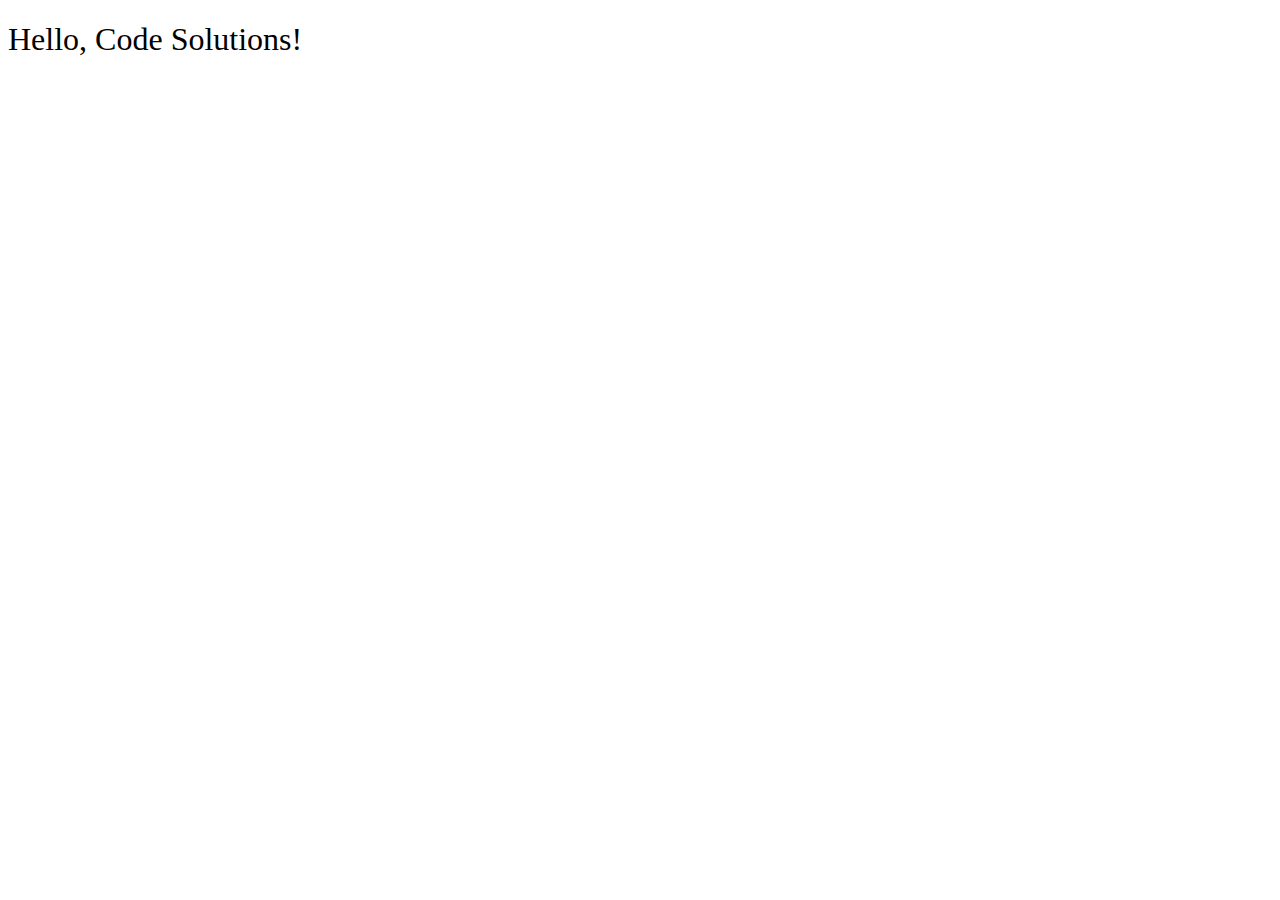
<file: __sample__/index.html>
<!DOCTYPE html>
<html>
<head>
  <title>sample code</title>
  <link rel="stylesheet" href="styles.css">
</head>
<body>
  <h1>Hello, Code Solutions!</h1>
  <script src="main.js"></script>
</body>
</html>
</file>
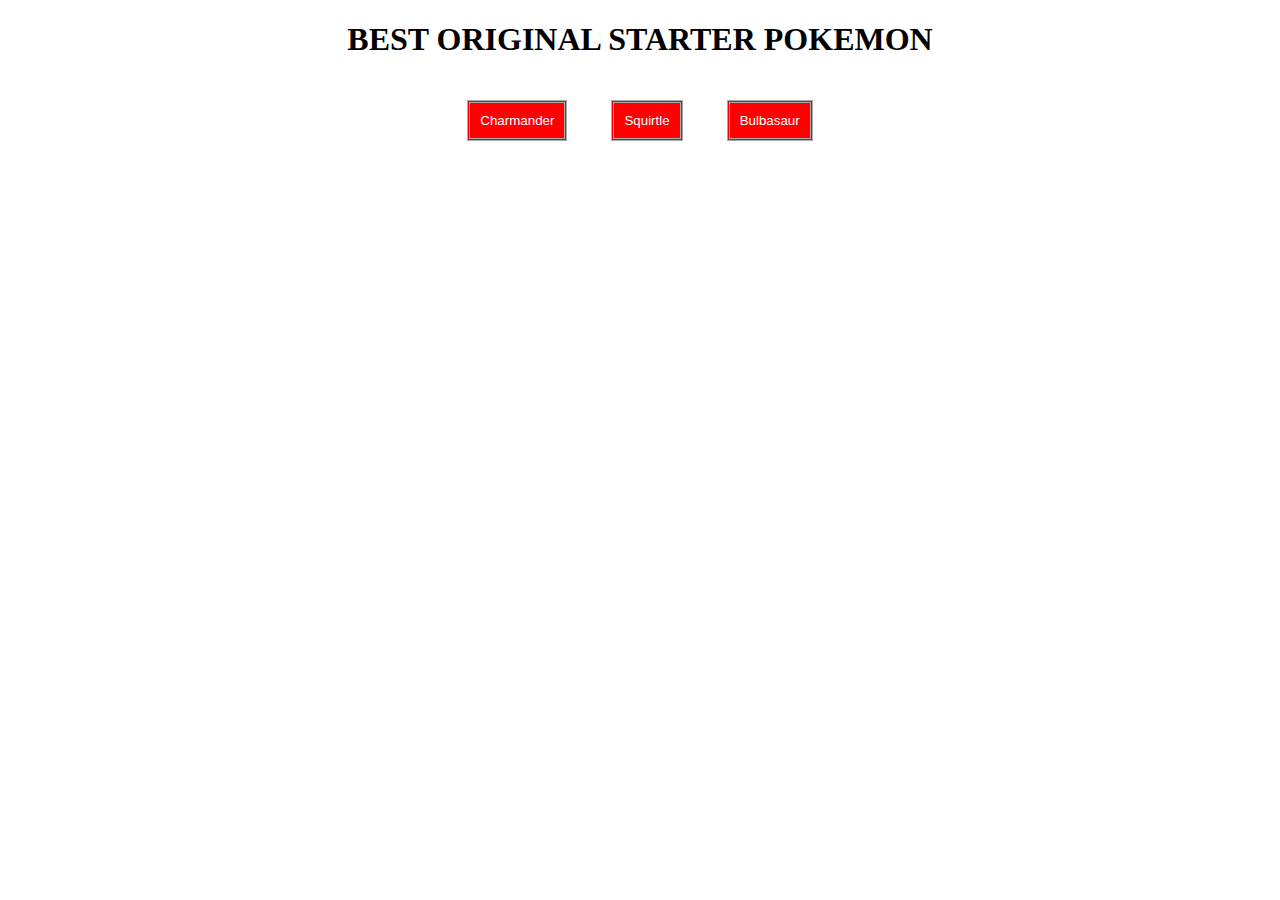
<file: prep-css-box-model/index.html>
<!DOCTYPE html>
<html>
<head>
  <title>CSS Box Model</title>
  <link rel="stylesheet" href="styles.css">
</head>
<body>
  <h1>BEST ORIGINAL STARTER POKEMON</h1>
  <div>
    <button>Charmander</button>
    <button>Squirtle</button>
    <button>Bulbasaur</button>
  </div>
</body>
</html>
</file>
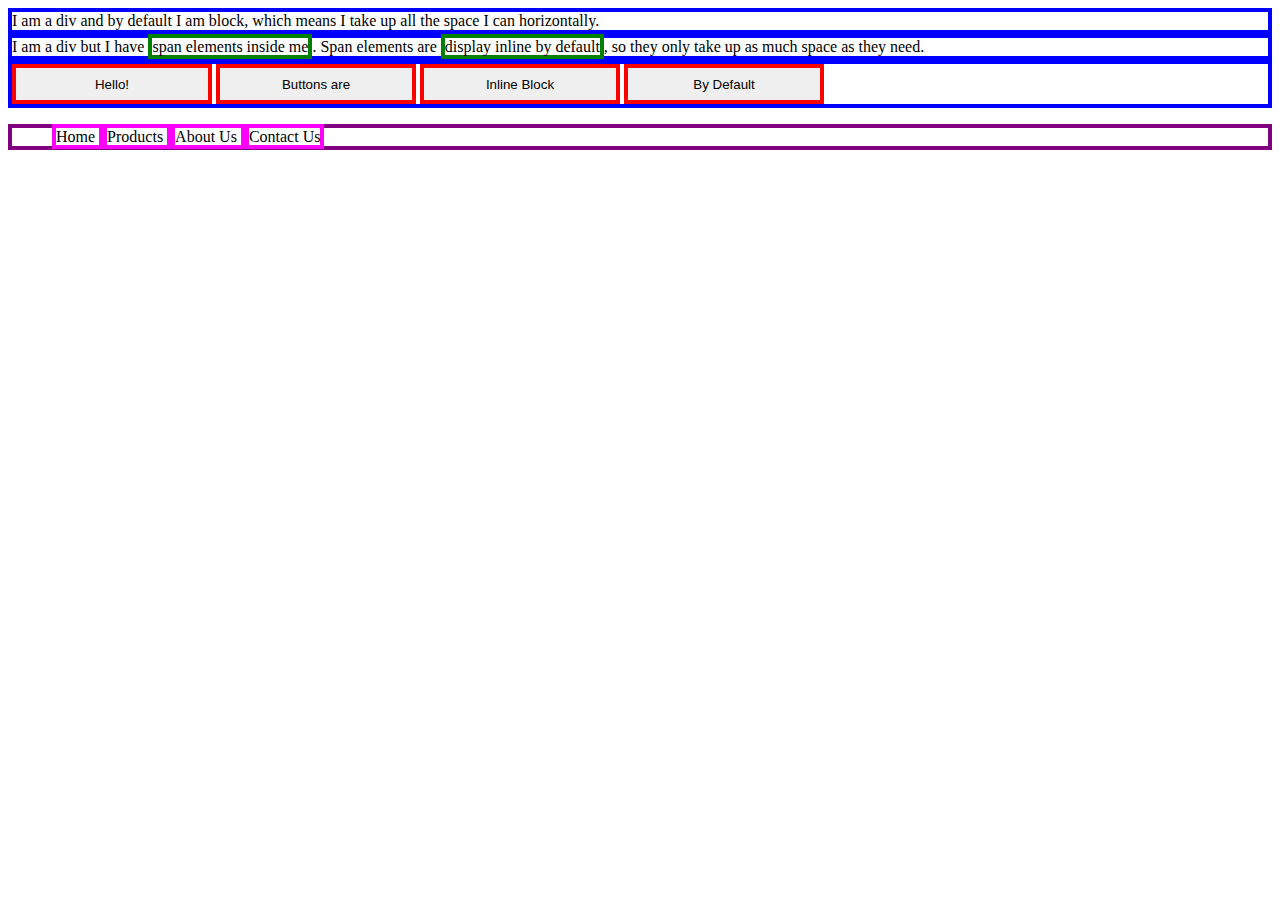
<file: prep-css-display/index.html>
<!DOCTYPE html>
<html>
<head>
  <title>CSS Display Properties</title>
  <style>
    div {
      border: 4px solid blue;
    }
    span {
      border: 4px solid green;
      height: 100px;
      width: 100px;
    }
    button {
      border: 4px solid red;
      height: 40px;
      width: 200px;
    }
    ul {
      border: 4px solid purple;
    }
    li {
      border: 4px solid magenta;
      display: inline;
    }
  </style>
</head>
<body>
  <div>
    I am a div and by default I am block, which means I take up all the space I can horizontally.
  </div>
  <div>
    I am a div but I have <span> span elements inside me</span>.
    Span elements are <span> display inline by default</span>,
    so they only take up as much space as they need.
  </div>
  <div>
    <button>Hello!</button>
    <button>Buttons are</button>
    <button>Inline Block</button>
    <button>By Default</button>
  </div>
  <ul>
    <li>
      Home
    </li>
    <li>
      Products
    </li>
    <li>
      About Us
    </li>
    <li>
      Contact Us
    </li>
  </ul>
</body>
</html>
</file>
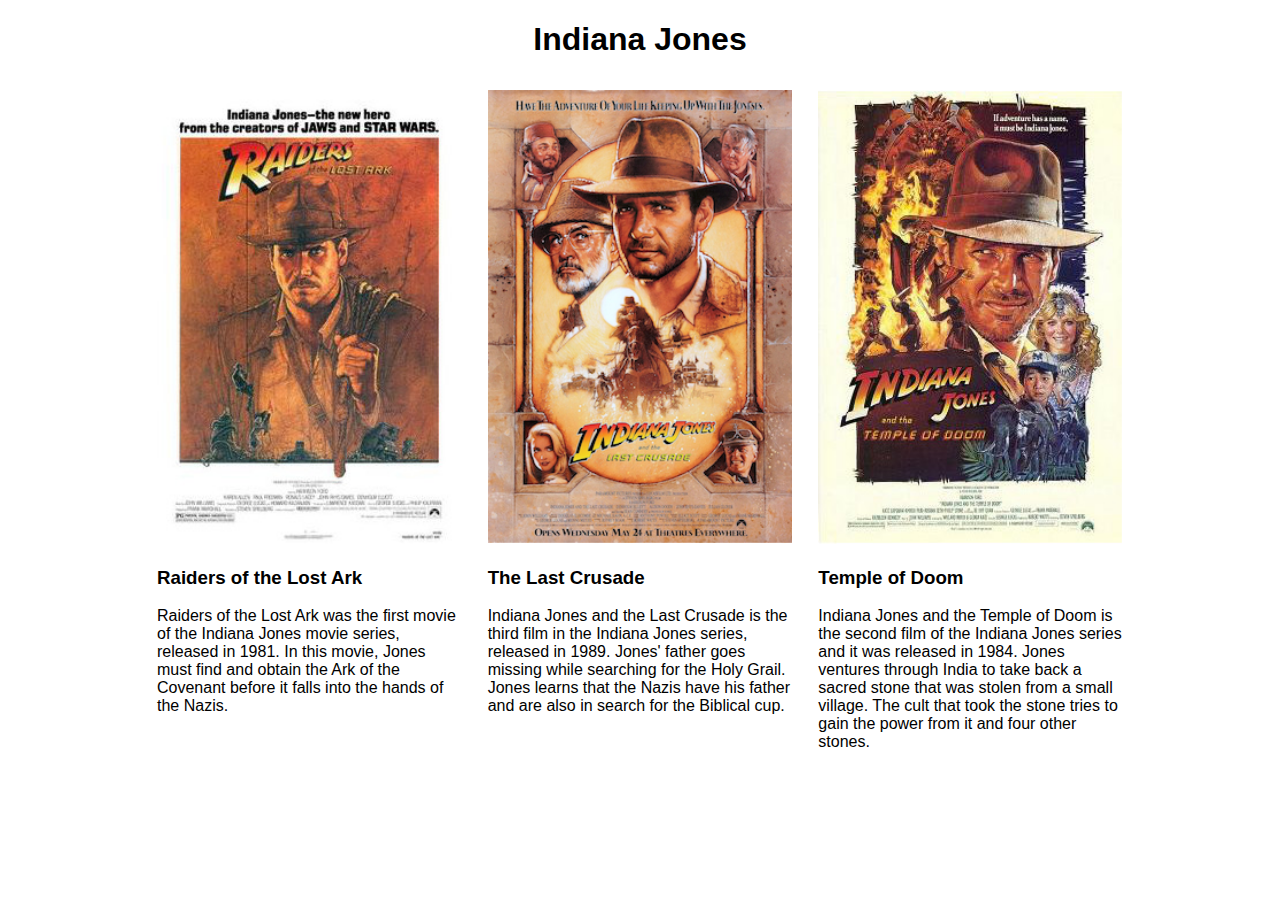
<file: prep-css-layout-classes/index.html>
<!DOCTYPE html>
<html>
<head>
  <title>CSS Layout Classes</title>
  <link rel="stylesheet" href="reset.css">
  <style>
    /* stylelint-disable block-no-empty */
    body {
      font-family: sans-serif;
    }

    h1 {
      text-align: center;
    }

    .container {
      max-width: 992px;
      margin: auto;
    }

    .row {
      width: 100%;
      display: flex;
    }

    .column {
      flex-basis: calc(100%/3);
      padding-left: 8px;
      padding-right: 8px;
      margin: 10px 5px;
    }
    img {
      width: 100%;
    }
  </style>
</head>
<body>
  <h1>Indiana Jones</h1>
  <!-- Complete the HTML here -->
  <div class="container">
    <div class="row">
      <div class="column">
        <img src="images/raiders.jpg" alt="Indiana Jones Raiders of the Lost Ark">
        <h3>Raiders of the Lost Ark</h3>
        <p>
          Raiders of the Lost Ark was the first movie of the Indiana Jones movie series, released in 1981. In this movie, Jones must find and
          obtain the Ark of the Covenant before it falls into the hands of the Nazis.
        </p>
      </div>
      <div class="column">
        <img src="images/crusade.jpg" alt="Indiana Jones The Last Crusade">
        <h3>The Last Crusade</h3>
        <p>
          Indiana Jones and the Last Crusade is the third film in the Indiana Jones series, released in 1989. Jones' father goes missing while
          searching for the Holy Grail. Jones learns that the Nazis have his father and are also in search for the Biblical cup.
        </p>
      </div>
      <div class="column">
        <img src="images/temple.jpg" alt="Indiana Jones Temple of Doom">
        <h3>Temple of Doom</h3>
        <p>
          Indiana Jones and the Temple of Doom is the second film of the Indiana Jones series and it was released in 1984. Jones ventures
          through India to take back a sacred stone that was stolen from a small village. The cult that took the stone tries to gain the
          power from it and four other stones.
        </p>
      </div>
    </div>
  </div>

</body>
</html>
</file>
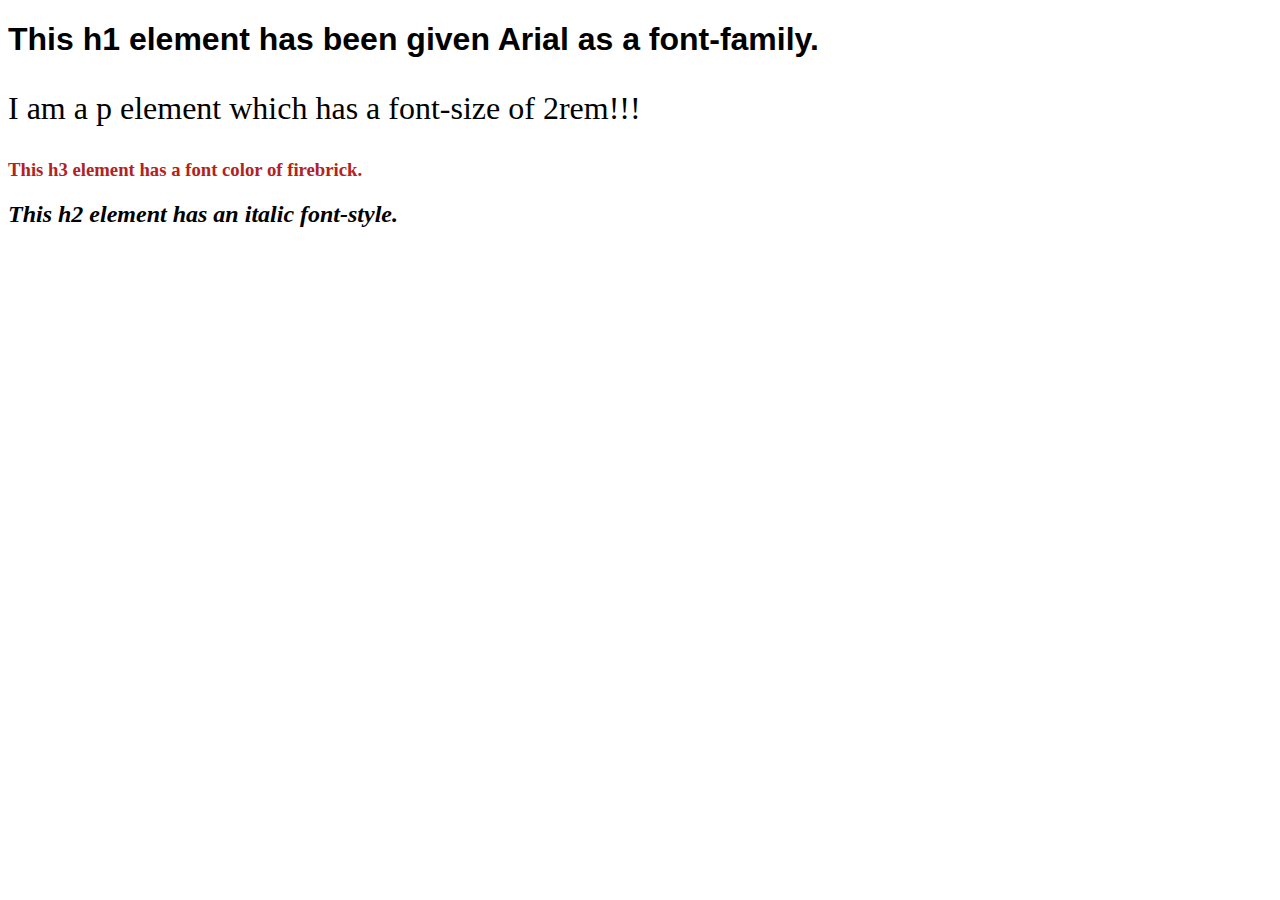
<file: prep-css-syntax/index.html>
<!DOCTYPE html>
<html>
<head>
  <style>
    h1 {font-family: Arial, Helvetica, sans-serif}
    p {font-size: 2rem}
    h3 {color:firebrick}
    h2 {font-style: italic;}
  </style>
  <title>CSS Syntax</title>
</head>
<body>
  <h1>This h1 element has been given Arial as a font-family.</h1>
  <p>I am a p element which has a font-size of 2rem!!!</p>
  <h3>This h3 element has a font color of firebrick.</h3>
  <h2>This h2 element has an italic font-style.</h2>
</body>
</html>
</file>
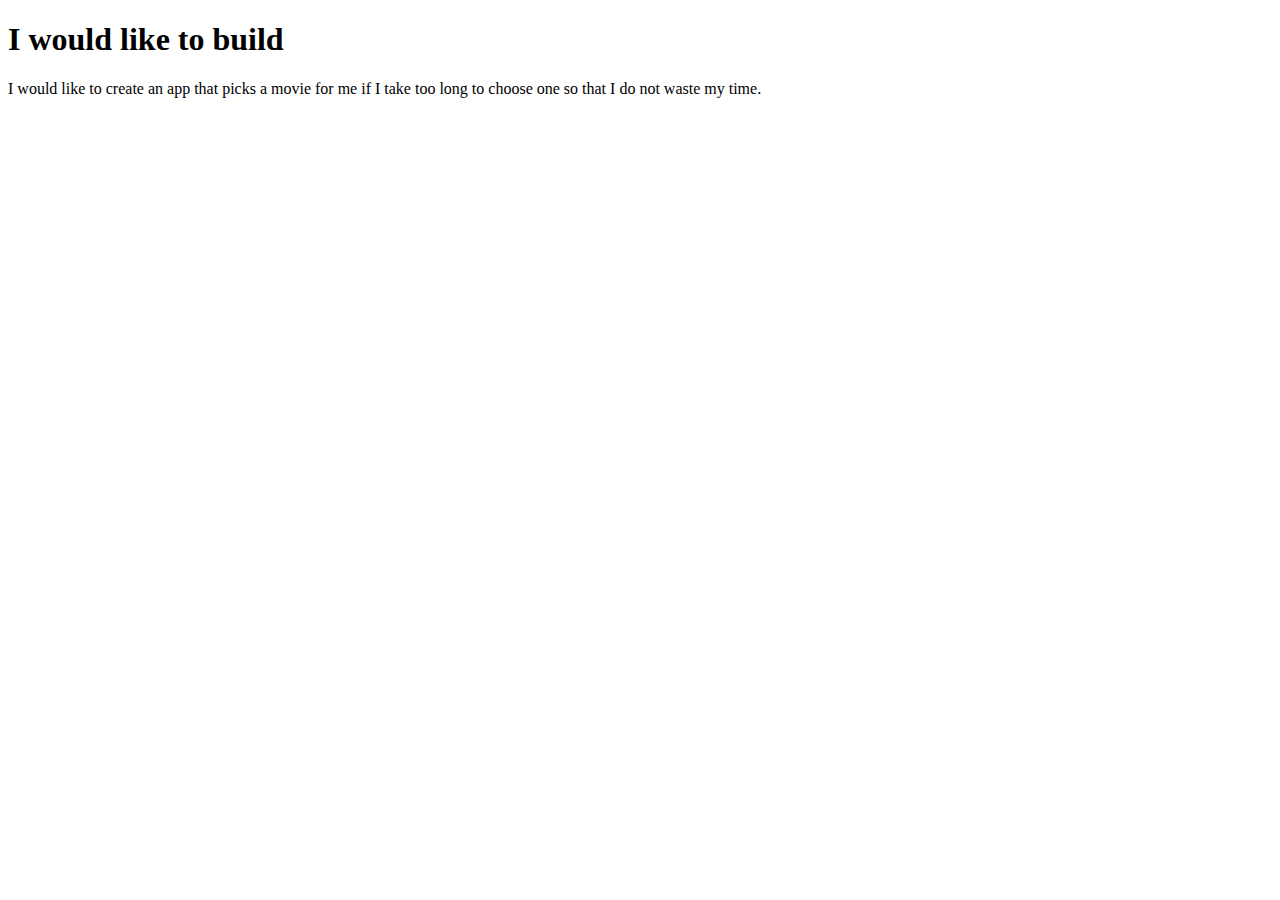
<file: prep-example/index.html>
<!DOCTYPE html>
<html>
<head>
  <title>prep-example</title>
</head>
<body>
  <h1>I would like to build</h1>
  <p>
    <!-- write your app ideas here 👇 -->
    I would like to create an app that picks a movie for me if I take too long to choose one so that I do not waste my time.

  </p>
</body>
</html>
</file>
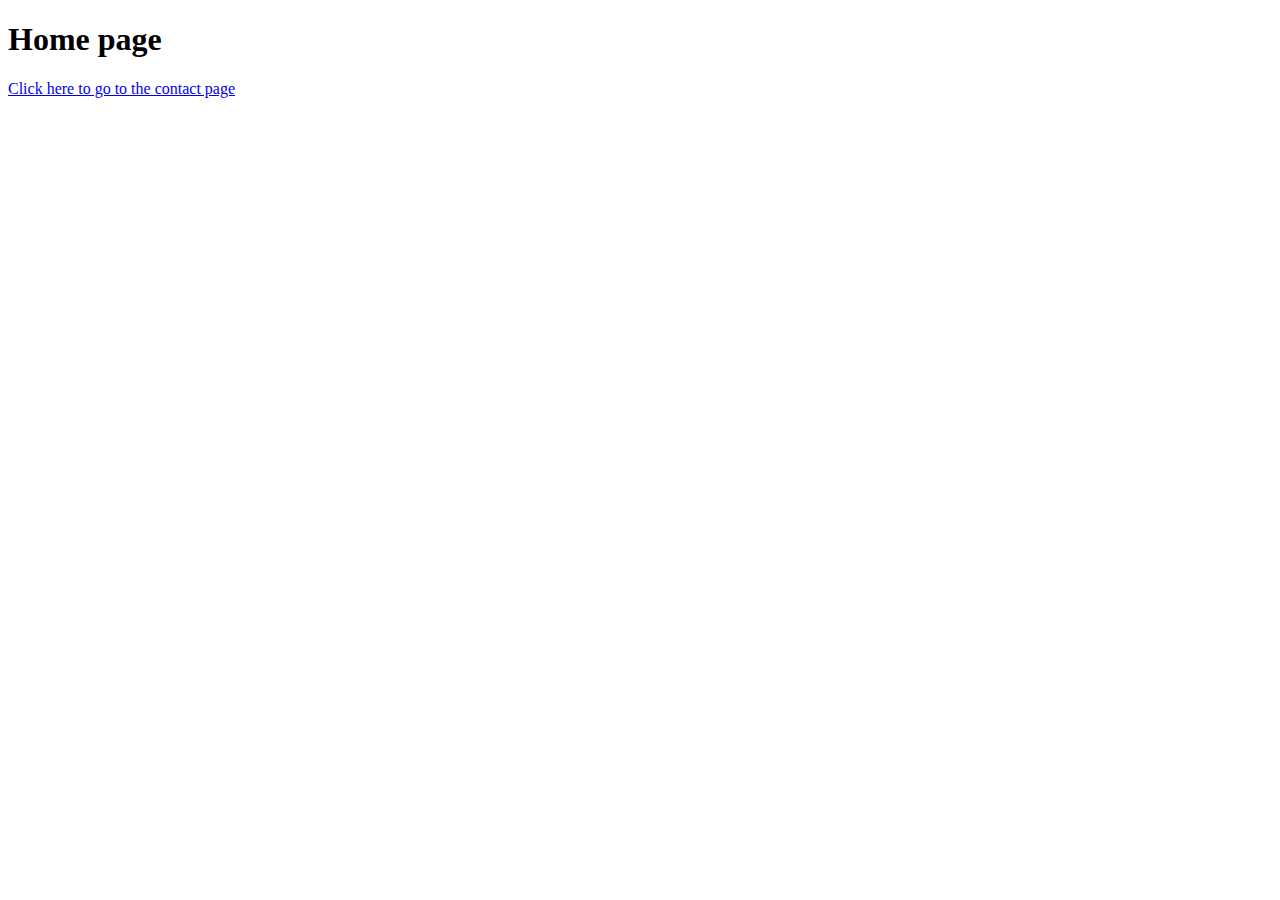
<file: prep-html-links/index.html>
<!DOCTYPE html>
<html>
<head>
  <title>Home Page</title>
</head>
<body>
  <h1>Home page</h1>
  <div>
    <a href="contact-us/contact-us.html">Click here to go to the contact page</a>
  </div>
</body>
</html>
</file>
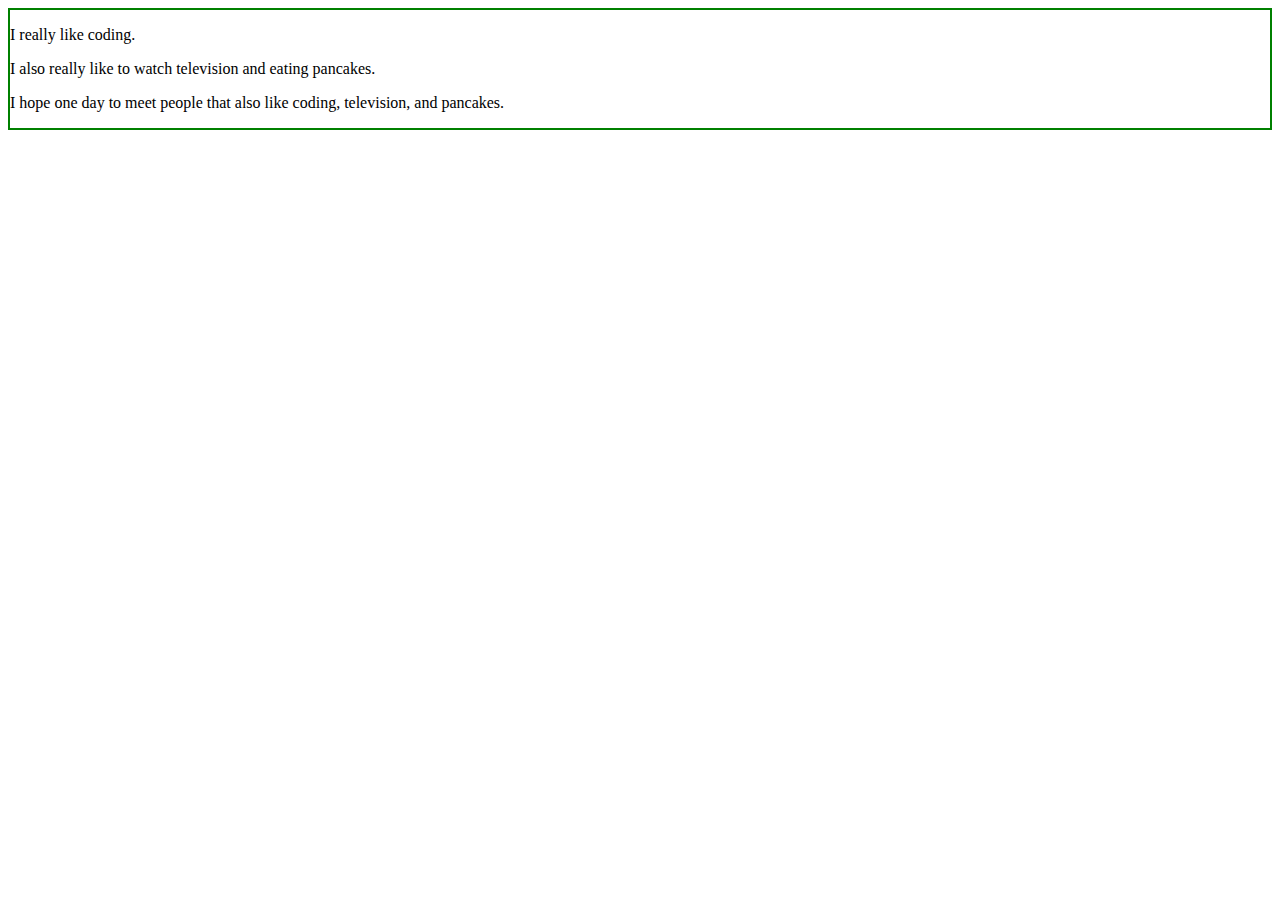
<file: prep-javascript-dom-manipulation/index.html>
<!DOCTYPE html>
<html>
<head>
  <title>JavaScript DOM Manipulation</title>
  <style>
    #container {
      border: 2px solid green;
    }
  </style>
</head>
<body>
  <div id="container">
    <p class="first-paragraph">
      I really like coding.
    </p>
    <p class="second-paragraph">

    </p>
    <p class="third-paragraph">

    </p>
  </div>
  <script>
    var $secondParagraph = document.querySelector('.second-paragraph');
    console.log($secondParagraph);
    $secondParagraph.textContent = 'I also really like to watch television and eating pancakes.';

    var $thirdParagraph = document.querySelector('.third-paragraph');
    console.log($thirdParagraph);
    $thirdParagraph.textContent = 'I hope one day to meet people that also like coding, television, and pancakes.';
  </script>
</body>
</html>
</file>
<file: __sample__/styles.css>
h1 {
  font-weight: 400;
}
</file>
<file: prep-css-box-model/styles.css>
body {
  text-align: center;
}

button {
  background-color: red;
  color: white;
  margin: 20px;
  padding: 10px;
  border-style: double;
  border-width: 3px;
  border-color: darkgrey;

  /* 👇 YOUR CODE HERE 👇 */
}
</file>
